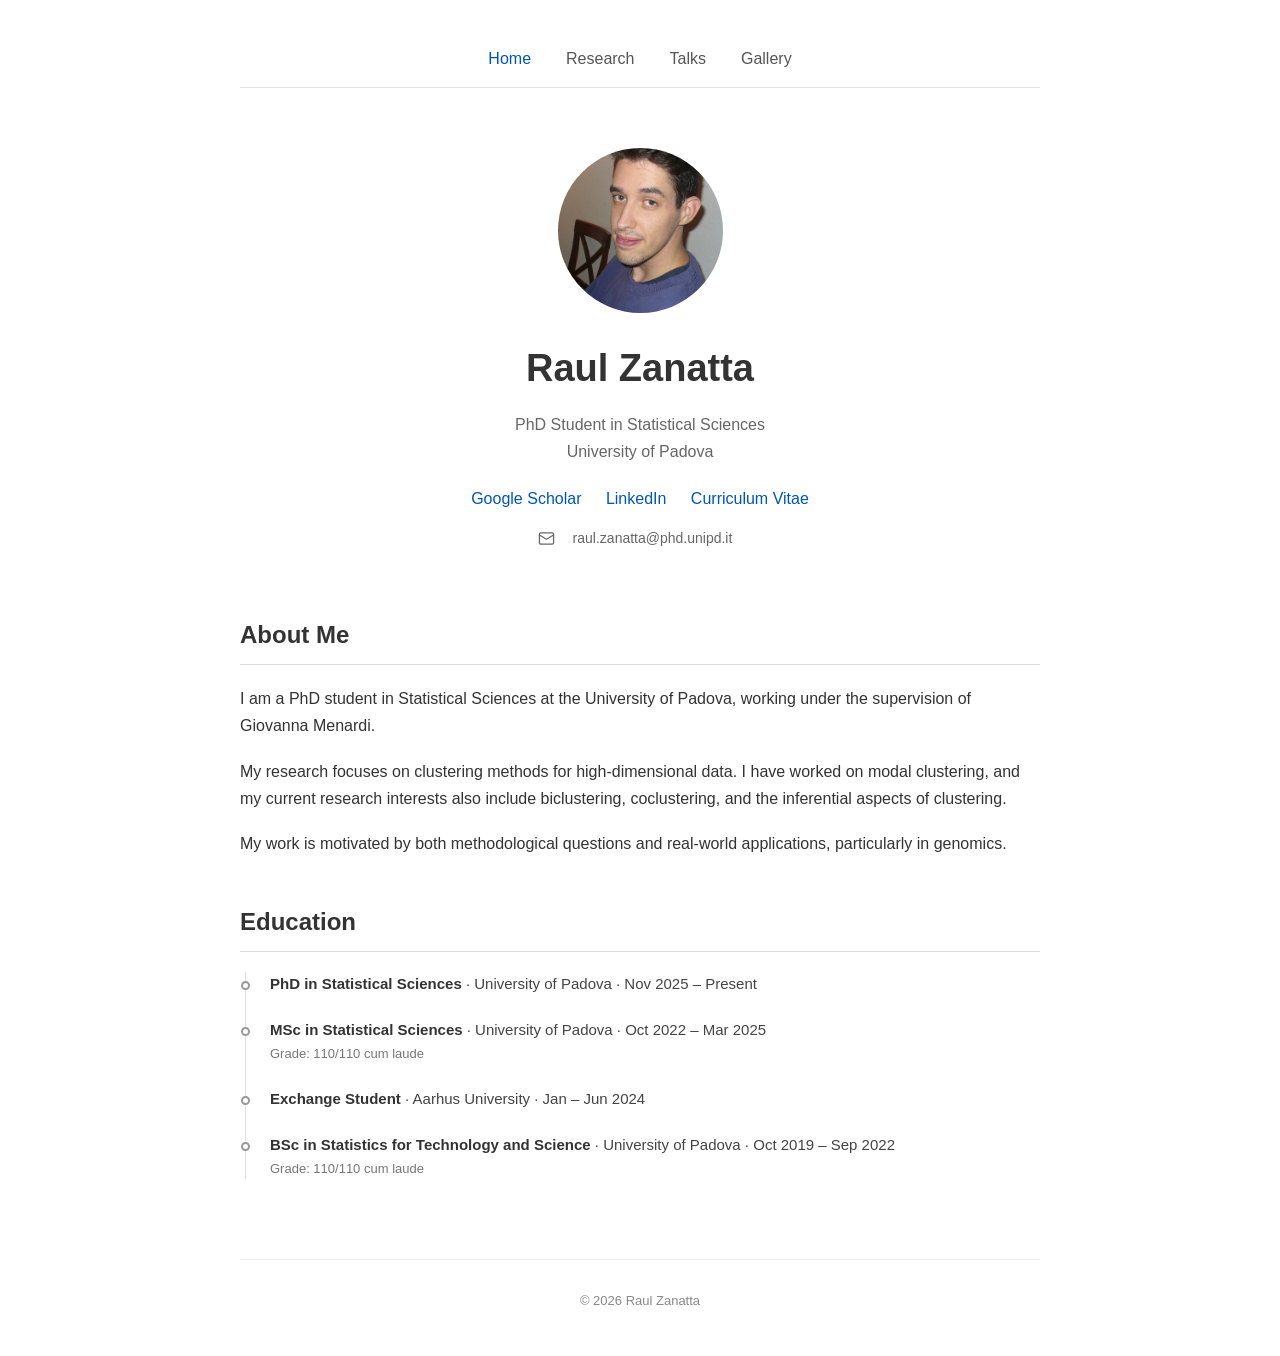
<file: index.html>
<!DOCTYPE html>
<html lang="en">

<head>
    <meta charset="UTF-8">
    <meta name="viewport"
          content="width=device-width, initial-scale=1.0">
    <title>Raul Zanatta</title>
    
    <meta name="description"
          content="Raul Zanatta is a PhD student in Statistical Sciences at the University of Padova. His research focuses on clustering, biclustering, coclustering, and statistical inference.">
    
    <link rel="canonical"
          href="https://raulzanatta.github.io/">

    <link rel="stylesheet" href="style.css">
</head>

<body>

<div class="container">

    <!-- Navigation menu -->
    
    <nav class="navbar">
        <a href="index.html" class="active">Home</a>
        <a href="research.html">Research</a>
        <a href="talks.html">Talks</a>
        <a href="journey.html">Gallery</a>
    </nav>


    <!-- Personal information -->
    <header class="profile-header">

        <img src="images/profile.jpg"
             alt="Raul Zanatta"
             class="profile">

        <h1>Raul Zanatta</h1>

        <p class="subtitle">
            PhD Student in Statistical Sciences<br>
            University of Padova
        </p>

        <div class="links">
            <a href="https://scholar.google.com/citations?user=DdWp6IEAAAAJ">
                Google Scholar
            </a>
            <a href="https://www.linkedin.com/in/raul-zanatta-499978193/">
                LinkedIn
            </a>
            <a href="Raul_Zanatta_CV.pdf" target="_blank" rel="noopener noreferrer">Curriculum Vitae</a>

            <p class="email">
                <svg xmlns="http://www.w3.org/2000/svg"
                     width="17" height="17"
                     viewBox="0 0 24 24"
                     fill="none"
                     stroke="currentColor"
                     stroke-width="1.8"
                     stroke-linecap="round"
                     stroke-linejoin="round"
                     aria-hidden="true">
                    <rect x="2" y="4" width="20"
                          height="16" rx="2"/>
                    <path d="m22 7-10 6L2 7"/>
                </svg>
                <a href="mailto:raul.zanatta@phd.unipd.it">
                    raul.zanatta@phd.unipd.it
                </a>
            </p>
        </div>

    </header>

    <!-- About -->
    <section id="about">
        <h2>About Me</h2>

        <p>I am a PhD student in Statistical Sciences at the University of Padova, working under the supervision of Giovanna Menardi.</p>
            
        <p>My research focuses on clustering methods for high-dimensional data. I have worked on modal clustering, and my current research interests also include biclustering, coclustering, and the inferential aspects of clustering.</p>
        
        <p>My work is motivated by both methodological questions and real-world applications, particularly in genomics.</p>
    </section>

    <!-- Education -->
    
    <section id="education">
        <h2>Education</h2>
        <div class="education-timeline">
        <div class="education-item">
            <p>
                <strong>PhD in Statistical Sciences</strong>
                · University of Padova
                · Nov 2025 – Present
            </p>
        </div>
    
        <div class="education-item">
            <p>
                <strong>MSc in Statistical Sciences</strong>
                · University of Padova
                · Oct 2022 – Mar 2025
            </p>
            <p class="grade">Grade: 110/110 cum laude</p>
        </div>
    
        <div class="education-item">
            <p>
                <strong>Exchange Student</strong>
                · Aarhus University
                · Jan – Jun 2024
            </p>
        </div>
    
        <div class="education-item">
            <p>
                <strong>BSc in Statistics for Technology
                and Science</strong>
                · University of Padova
                · Oct 2019 – Sep 2022
            </p>
            <p class="grade">Grade: 110/110 cum laude</p>
        </div>

        </div>
    </section>



    

    <footer>
        <p>© 2026 Raul Zanatta</p>
    </footer>

</div>

</body>
</html>
</file>
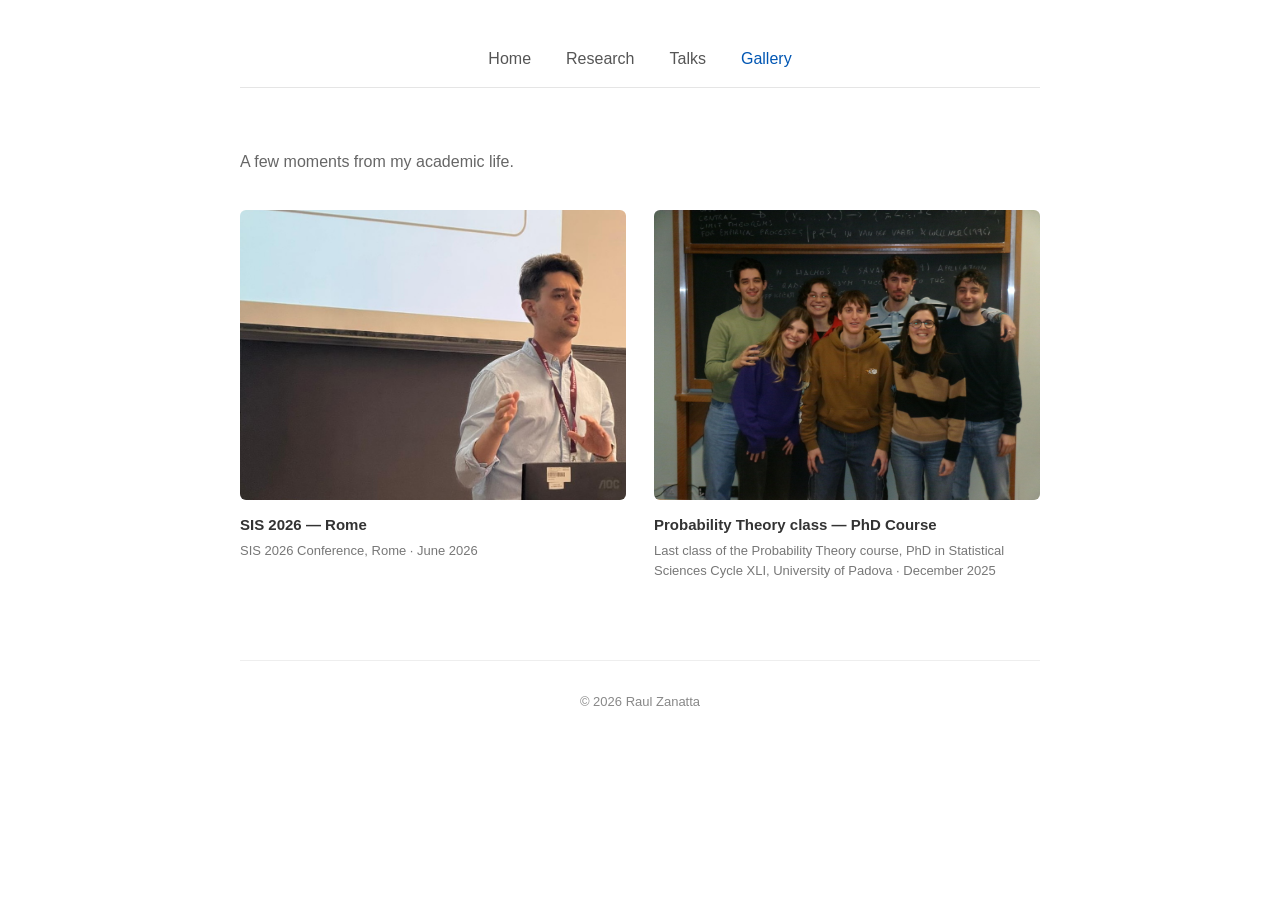
<file: journey.html>
<!DOCTYPE html>
<html lang="en">

<head>
    <meta charset="UTF-8">
    <meta name="viewport"
          content="width=device-width, initial-scale=1.0">
    <title>Gallery | Raul Zanatta</title>
    <link rel="stylesheet" href="style.css">
</head>

<body>

<div class="container">

    <!-- Navigation -->
    <nav class="navbar">
        <a href="index.html">Home</a>
        <a href="research.html">Research</a>
        <a href="talks.html">Talks</a>
        <a href="journey.html" class="active">
            Gallery
        </a>
    </nav>

    <main>

        <p class="journey-intro">
            A few moments from my academic life.
        </p>

        <div class="photo-grid">

            <!-- SIS 2026 -->
            <figure class="photo-item">
                <img src="images/talk SIS26 Rome.jpg"
                     alt="SIS 2026 Conference, Rome"
                     loading="lazy">

                <figcaption>
                    <strong>SIS 2026 — Rome</strong>
                    <span>
                        SIS 2026 Conference, Rome · June 2026
                    </span>
                </figcaption>
            </figure>

            <!-- Probability Theory -->
            <figure class="photo-item">
                <img src="images/Prob class.jpg"
                     alt="Last Probability Theory class,
                          University of Padova"
                     loading="lazy">

                <figcaption>
                    <strong>
                        Probability Theory class — PhD Course
                    </strong>
                    <span>
                        Last class of the Probability
                        Theory course, PhD in Statistical
                        Sciences Cycle XLI, University of Padova
                        · December 2025
                    </span>
                </figcaption>
            </figure>

        </div>

    </main>

    <footer>
        <p>© 2026 Raul Zanatta</p>
    </footer>

</div>

</body>
</html>
</file>
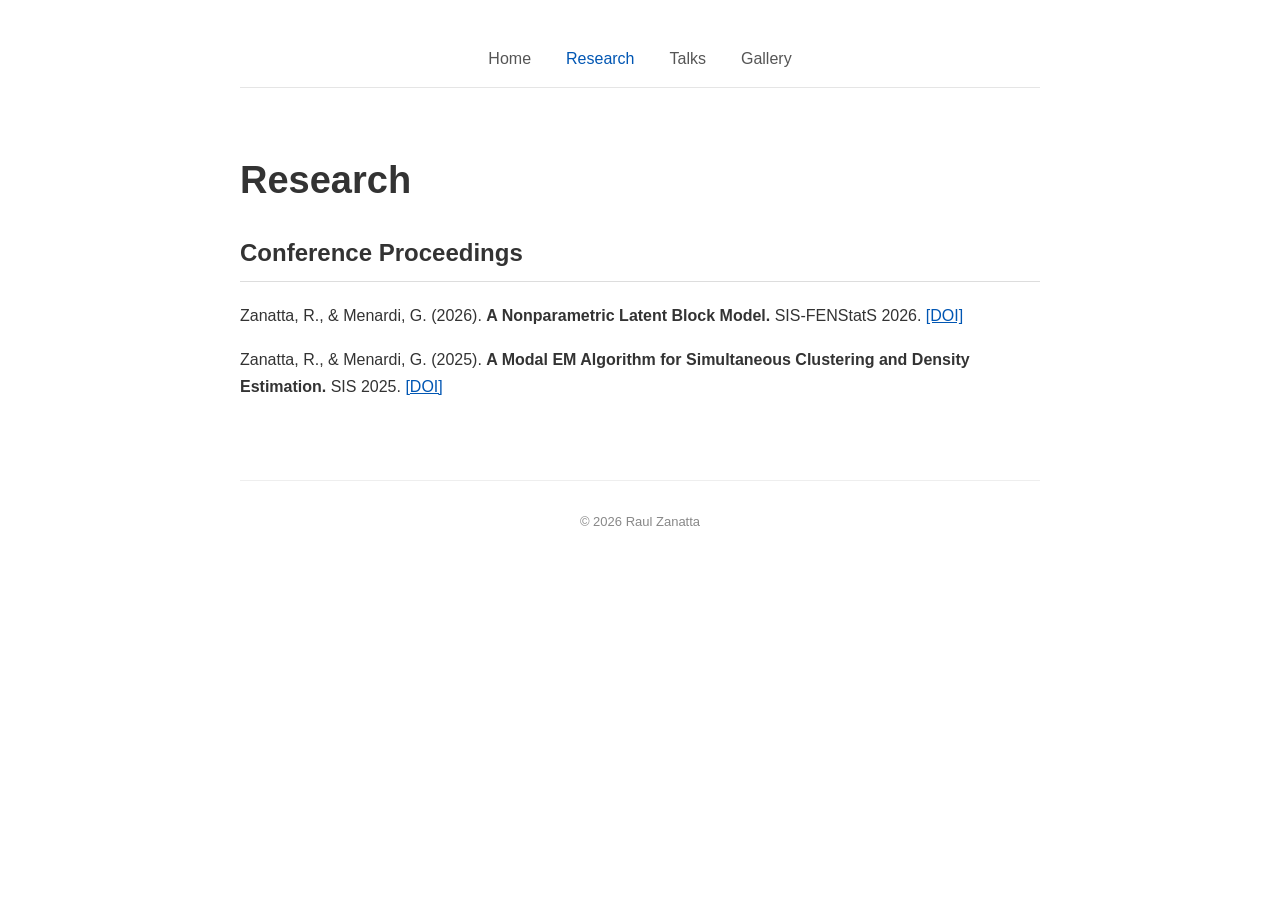
<file: research.html>
<!DOCTYPE html>
<html lang="en">
<head>
    <meta charset="UTF-8">
    <meta name="viewport"
          content="width=device-width, initial-scale=1.0">
    <title>Research | Raul Zanatta</title>
    <link rel="stylesheet" href="style.css">
</head>

<body>
<div class="container">

    <nav class="navbar">
        <a href="index.html">Home</a>
        <a href="research.html" class="active">Research</a>
        <a href="talks.html">Talks</a>
        <a href="journey.html">Gallery</a>
    </nav>

    <main>
        <h1>Research</h1>

        <section>
            <h2>Conference Proceedings</h2>

            <p>
                Zanatta, R., &amp; Menardi, G. (2026).
                <strong>A Nonparametric Latent
                Block Model.</strong>
                SIS-FENStatS 2026.
                <a href="https://link.springer.com/chapter/10.1007/978-3-032-30665-4_96">
                    [DOI]
                </a>
            </p>

            <p>
                Zanatta, R., &amp; Menardi, G. (2025).
                <strong>A Modal EM Algorithm for
                Simultaneous Clustering and
                Density Estimation.</strong>
                SIS 2025.
                <a href="https://link.springer.com/chapter/10.1007/978-3-031-96033-8_80">
                    [DOI]
                </a>
            </p>
        </section>
    </main>

    <footer>
        <p>© 2026 Raul Zanatta</p>
    </footer>

</div>
</body>
</html>
</file>
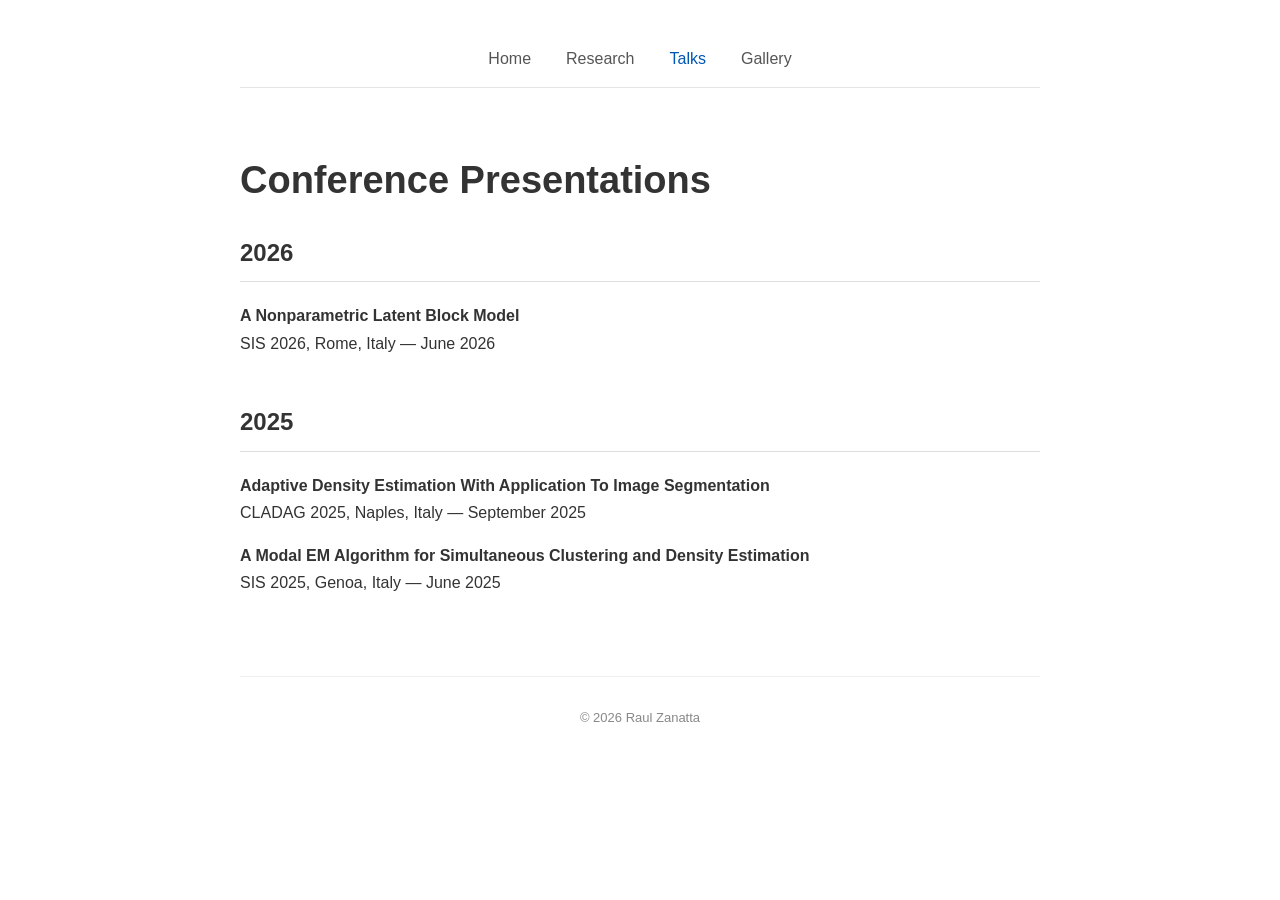
<file: talks.html>
<!DOCTYPE html>
<html lang="en">
<head>
    <meta charset="UTF-8">
    <meta name="viewport"
          content="width=device-width, initial-scale=1.0">
    <title>Talks | Raul Zanatta</title>
    <link rel="stylesheet" href="style.css">
</head>

<body>
<div class="container">

    <nav class="navbar">
        <a href="index.html">Home</a>
        <a href="research.html">Research</a>
        <a href="talks.html" class="active">Talks</a>
        <a href="journey.html">Gallery</a>
    </nav>

    <main>
        <h1>Conference Presentations</h1>

        <section>
            <h2>2026</h2>
            <p>
                <strong>A Nonparametric Latent
                Block Model</strong><br>
                SIS 2026, Rome, Italy — June 2026
            </p>
        </section>

        <section>
            <h2>2025</h2>

            <p>
                <strong>Adaptive Density Estimation
                With Application To Image
                Segmentation</strong><br>
                CLADAG 2025, Naples, Italy —
                September 2025
            </p>

            <p>
                <strong>A Modal EM Algorithm for
                Simultaneous Clustering and
                Density Estimation</strong><br>
                SIS 2025, Genoa, Italy — June 2025
            </p>
        </section>
    </main>

    <footer>
        <p>© 2026 Raul Zanatta</p>
    </footer>

</div>
</body>
</html>
</file>
<file: style.css>
/* General settings */

* {
    box-sizing: border-box;
}

body {
    margin: 0;
    font-family: -apple-system, BlinkMacSystemFont,
                 "Segoe UI", Arial, sans-serif;
    color: #333;
    background-color: #fff;
    line-height: 1.7;
}

/* Main container */

.container {
    max-width: 850px;
    margin: 0 auto;
    padding: 30px 25px;
}

/* Navigation */

.navbar {
    display: flex;
    justify-content: center;
    gap: 35px;
    padding: 15px 0;
    margin-bottom: 60px;
    border-bottom: 1px solid #e5e5e5;
}

.navbar a {
    color: #555;
    text-decoration: none;
    font-size: 16px;
}

.navbar a:hover,
.navbar a.active {
    color: #0056b3;
}

/* Profile */

.profile-header {
    text-align: center;
    margin-bottom: 65px;
}

.profile {
    width: 165px;
    height: 165px;
    border-radius: 50%;
    object-fit: cover;
}

h1 {
    font-size: 38px;
    margin: 15px 0 5px;
    font-weight: 600;
}

.subtitle {
    color: #666;
    margin: 10px 0 20px;
}

/* Personal links */

.links a {
    margin: 0 10px;
    color: #0056b3;
    text-decoration: none;
}

.links a:hover {
    text-decoration: underline;
}

/* Sections */

section {
    margin-bottom: 45px;
}

h2 {
    font-size: 24px;
    font-weight: 600;
    margin-bottom: 20px;
    padding-bottom: 8px;
    border-bottom: 1px solid #ddd;
}

h3 {
    font-size: 18px;
    margin-bottom: 5px;
}

p {
    margin-top: 10px;
}

a {
    color: #0056b3;
}

/* Education */

.education-item {
    margin-bottom: 20px;
}

.education-item p {
    color: #666;
    margin-top: 0;
}

/* Footer */

footer {
    margin-top: 80px;
    padding-top: 20px;
    border-top: 1px solid #eee;
    text-align: center;
    color: #888;
    font-size: 13px;
}

/* Mobile */

@media (max-width: 600px) {

    .container {
        padding: 20px;
    }

    .navbar {
        gap: 22px;
        margin-bottom: 45px;
    }

    h1 {
        font-size: 30px;
    }

    .profile {
        width: 140px;
        height: 140px;
    }

    h2 {
        font-size: 22px;
    }
}


/* Compact education */

.education-item {
    margin-bottom: 16px;
}

.education-item p {
    margin: 0;
    color: #444;
    font-size: 15px;
    line-height: 1.6;
}

.education-item strong {
    color: #333;
    font-weight: 600;
}

.education-item .grade {
    margin-top: 2px;
    color: #777;
    font-size: 13px;
}

/* Email below profile links */

.email {
    margin-top: 12px;
    font-size: 14px;
}

.email a {
    color: #666;
    text-decoration: none;
}

.email a:hover {
    color: #0056b3;
    text-decoration: underline;
}




/* About Me */

#about p {
    margin-bottom: 18px;
}

/* Email with icon */

.email {
    display: flex;
    align-items: center;
    justify-content: center;
    gap: 8px;
    margin-top: 14px;
    color: #666;
}

.email svg {
    flex-shrink: 0;
}

/* Education timeline */

.education-timeline {
    position: relative;
    padding-left: 24px;
    border-left: 1px solid #ddd;
    margin-left: 5px;
}

.education-item {
    position: relative;
    margin-bottom: 22px;
}

.education-item:last-child {
    margin-bottom: 0;
}

.education-item::before {
    content: "";
    position: absolute;
    left: -29px;
    top: 9px;
    width: 9px;
    height: 9px;
    background: #fff;
    border: 2px solid #999;
    border-radius: 50%;
    box-sizing: border-box;
}




/* Academic Journey */

.journey-intro {
    color: #666;
    margin-bottom: 35px;
}

.photo-grid {
    display: grid;
    grid-template-columns: repeat(2, minmax(0, 1fr));
    gap: 28px;
    align-items: start;
}

.photo-item {
    margin: 0;
}

.photo-item img {
    display: block;
    width: 100%;
    aspect-ratio: 4 / 3;
    object-fit: cover;
    border-radius: 6px;
}

.photo-item figcaption {
    margin-top: 12px;
}

.photo-item figcaption strong {
    display: block;
    font-size: 15px;
    font-weight: 600;
    color: #333;
}

.photo-item figcaption span {
    display: block;
    margin-top: 4px;
    font-size: 13px;
    line-height: 1.5;
    color: #777;
}

/* Mobile layout */

@media (max-width: 600px) {

    .photo-grid {
        grid-template-columns: 1fr;
        gap: 32px;
    }

    .photo-item img {
        aspect-ratio: 4 / 3;
    }

}
</file>
